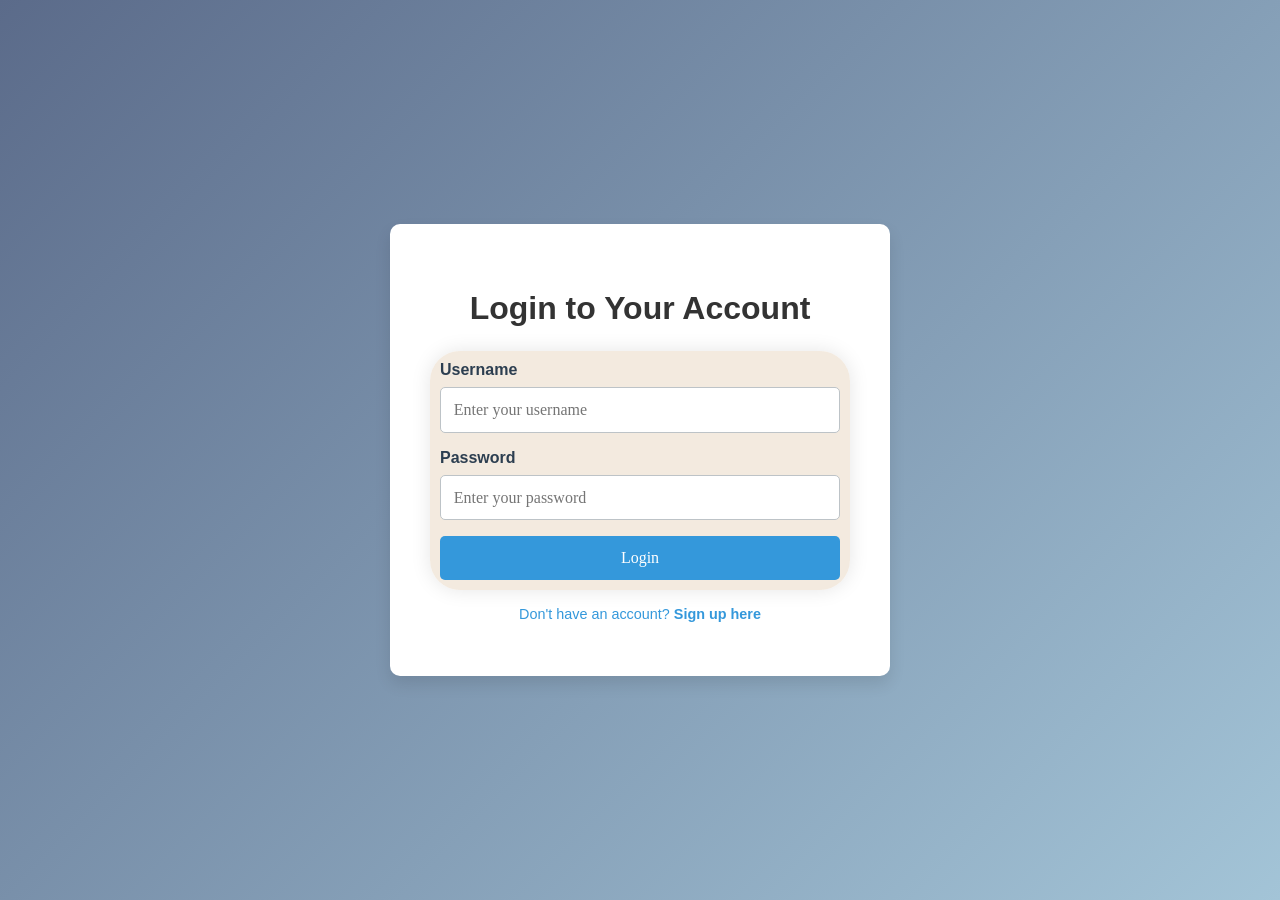
<file: ebalicious/index.html>
<!DOCTYPE html>
<html lang="en">
<head>
    <meta charset="UTF-8">
    <meta name="viewport" content="width=device-width, initial-scale=1.0">
    <link rel="stylesheet" href="css/style.css">
    <title>Scholar Tracking System</title>
    <style>
        /* Body and background */
        body {
            font-family: 'Arial', sans-serif;
            background: linear-gradient(135deg, #5b6b8a 0%, #a3c4d7 100%); /* Soft blue gradient */
            display: flex;
            justify-content: center;
            align-items: center;
            height: 100vh;
            margin: 0;
            
        }

        /* Form container */

        form{
            background-color: rgba(240, 229, 216, 0.8);
        padding: 10px;
        border-radius: 30px;
        box-shadow: 0 0 20px rgba(0, 0, 0, 0.1);
        max-width: 400px;
        width: 100%;
        }
        
        .form-container {
            background: #ffffff; /* White background for form */
            padding: 2.5rem;
            border-radius: 10px;
            box-shadow: 0 8px 16px rgba(0, 0, 0, 0.1);
            max-width: 500px;
            width: 100%;
            text-align: center;
            box-sizing: border-box;
            
        }

        /* Heading styles */
        h2 {
            margin-bottom: 1.5rem;
            font-size: 2rem;
            color: #333;
        }

        /* Label styles */
        label {
            display: block;
            font-size: 1rem;
            margin-bottom: 0.5rem;
            color: #2c3e50; /* Darker shade for better contrast */
            text-align: left;
        }

        /* Input field styles */
        input {
            width: 100%;
            padding: 0.8rem;
            margin-bottom: 1rem;
            border: 1px solid #bdc3c7; /* Soft border color */
            border-radius: 5px;
            box-sizing: border-box;
            font-size: 1rem;
            transition: border-color 0.3s ease;
        }

        /* Input field focus effect */
        input:focus {
            border-color: #3498db; /* Blue border on focus */
            outline: none;
        }

        /* Button styles */
        button {
            background-color: #3498db; /* Blue background */
            color: white;
            border: none;
            padding: 0.8rem 1.5rem;
            border-radius: 5px;
            font-size: 1rem;
            cursor: pointer;
            width: 100%;
            transition: background-color 0.3s ease, transform 0.2s ease;
        }

        /* Button hover effect */
        button:hover {
            background-color: #2980b9; /* Darker blue on hover */
            transform: translateY(-2px); /* Slight lift effect */
        }

        /* Button active effect */
        button:active {
            transform: translateY(0); /* Reset to normal position */
        }

        /* Link styles */
        p {
            margin-top: 1rem;
            font-size: 0.9rem;
            color: #3498db;
        }

        a {
            color: #3498db;
            text-decoration: none;
            font-weight: bold;
        }

        a:hover {
            text-decoration: underline;
        }
    </style>
</head>
<body>

<div class="form-container">
    <h2>Login to Your Account</h2>
    <form action="php/login.php" method="post">
        <label for="username">Username</label>
        <input type="text" id="username" name="username" placeholder="Enter your username" required>

        <label for="password">Password</label> 
        <input type="password" id="password" name="password" placeholder="Enter your password" required>

        <button type="submit">Login</button>
    </form>

    <p>Don't have an account? <a href="php/registration.php">Sign up here</a></p>
</div>

</body>
</html>
</file>
<file: ebalicious/css/style.css>
/* body{
 
   font-family: Arial, sans-serif;
   font: center;
   margin: 0;
   padding: 0;
   background-color: beige;

}
form{
    background-color: violet(255, 245, 240);
    padding: 20px;
    border-radius: 8px;
    box-shadow: 0 0 5px rgba(0, 0, 0, 0.1);
}
label{
    display: block;
    margin-bottom: 8px;
    font-weight: bold;
}
input, textarea{
    width: 100%;
    padding: 10px;
    margin-bottom: 16px;
    border: 1px solid wheat;
    border-radius: 4px;
    box-sizing: border-box;
}
.wrap{
    display: flex;
    justify-items: center;
    align-items: center;
} */
body {
    font-family: 'Lucida Calligraphy', cursive;
    background: url('https://example.com/enchanted-forest.jpg') no-repeat center center/cover;
    color: #4b3d3d;
    margin: 0;
    padding: 0;
}

.wrap {
    display: flex;
    justify-content: center;
    align-items: center;
    height: 100vh;
}

form {
    background-color: rgba(240, 229, 216, 0.8);
    padding: 30px;
    border-radius: 20px;
    box-shadow: 0 0 20px rgba(0, 0, 0, 0.1);
    max-width: 400px;
    width: 100%;
}

label {
    display: block;
    font-weight: bold;
    margin-bottom: 5px;
}

input, textarea {
    width: 100%;
    padding: 10px;
    border: none;
    border-radius: 5px;
    margin-bottom: 20px;
    font-family: 'Lucida Calligraphy', cursive;
    font-size: 16px;
}

textarea {
    resize: vertical;
    min-height: 100px;
}

button {
    background-color: #6b4f4f;
    color: #fff;
    border: none;
    padding: 10px 20px;
    border-radius: 5px;
    font-family: 'Lucida Calligraphy', cursive;
    font-size: 16px;
    cursor: pointer;
}

button:hover {
    background-color: #4b3d3d;
}
</file>
